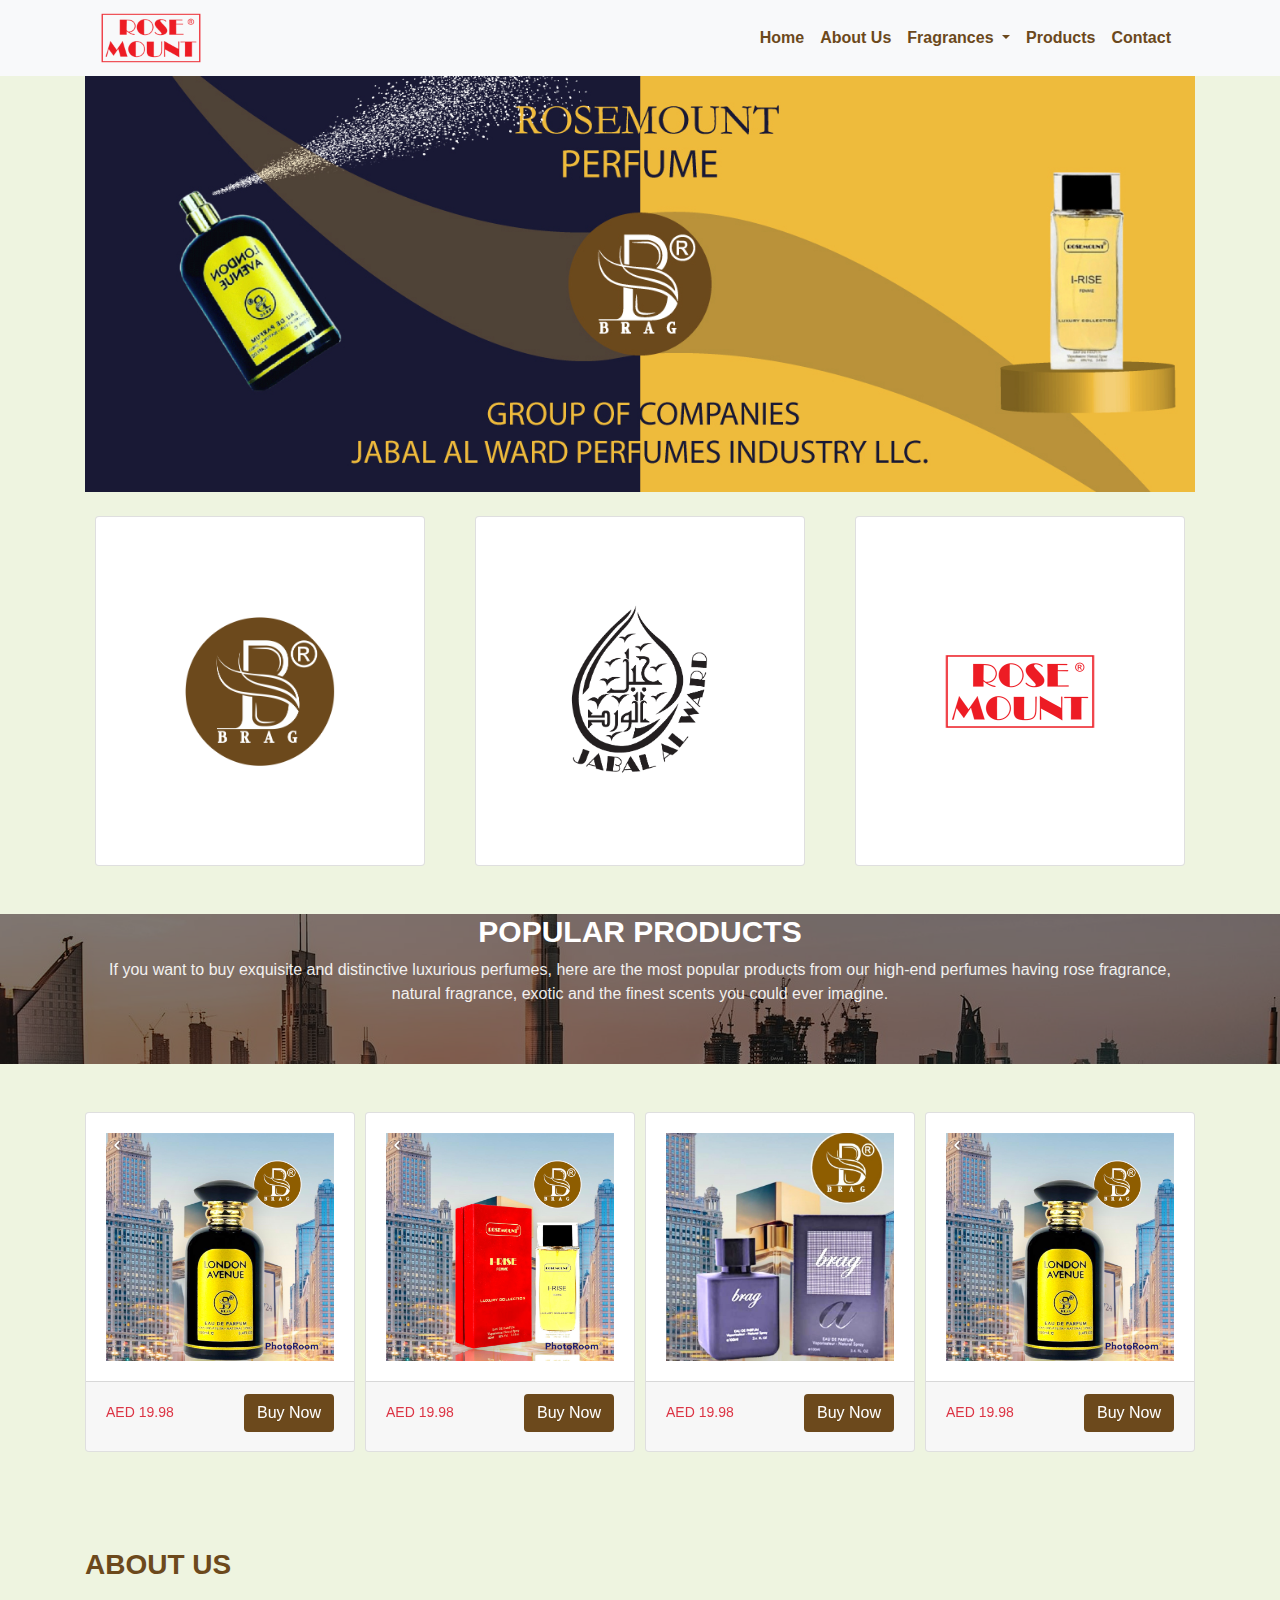
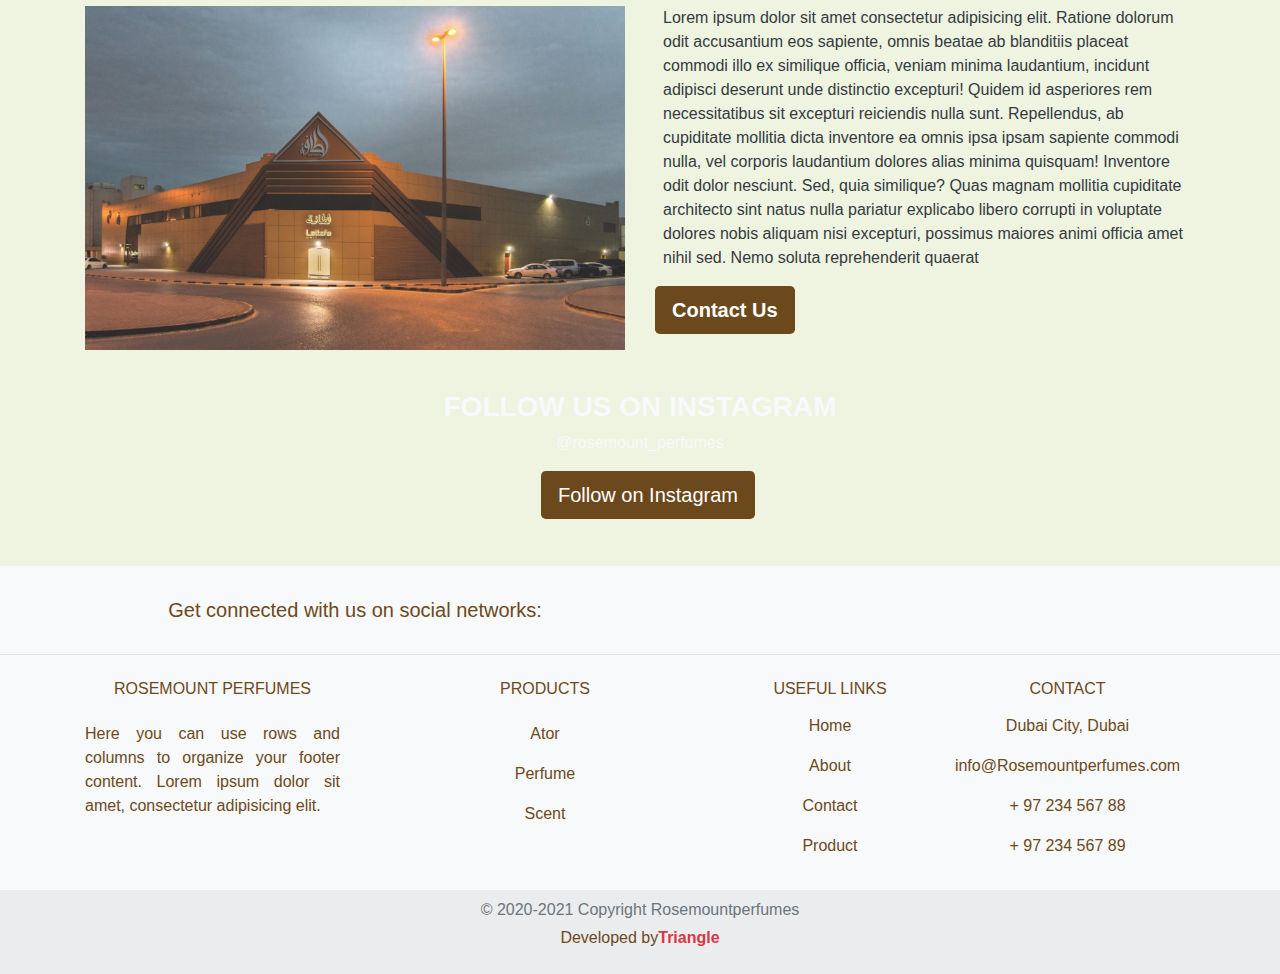
<file: index.html>
<!DOCTYPE html>
<html lang="en">
  <head>
    <title>Rosemount | Home</title>
    <!-- Required meta tags -->
    <meta charset="utf-8" />
    <meta
      name="viewport"
      content="width=device-width, initial-scale=1, shrink-to-fit=no"
    />
    <link rel="icon" type="image/x-icon" href="img/favicon.ico" />
    <!-- Bootstrap CSS -->
    <link
      rel="stylesheet"
      href="https://stackpath.bootstrapcdn.com/bootstrap/4.3.1/css/bootstrap.min.css"
      integrity="sha384-ggOyR0iXCbMQv3Xipma34MD+dH/1fQ784/j6cY/iJTQUOhcWr7x9JvoRxT2MZw1T"
      crossorigin="anonymous"
    />
    <!-- Font AWsome -->
    <link
      rel="stylesheet"
      href="https://cdnjs.cloudflare.com/ajax/libs/font-awesome/4.6.0/css/font-awesome.css"
      integrity="sha512-CB+XYxRC7cXZqO/8cP3V+ve2+6g6ynOnvJD6p4E4y3+wwkScH9qEOla+BTHzcwB4xKgvWn816Iv0io5l3rAOBA=="
      crossorigin="anonymous"
      referrerpolicy="no-referrer"
    />
    <link
      rel="stylesheet"
      href="https://cdnjs.cloudflare.com/ajax/libs/animate.css/4.1.1/animate.min.css"
    />
    <!-- Animate.css -->
    <!-- owl.carousel -->
    <link rel="stylesheet" href="css/owl.carousel.min.css" />
    <link rel="stylesheet" href="css/owl.theme.default.min.css" />
    <!-- owl.carousel -->
    <link rel="stylesheet" href="css/style.css" />
  </head>

  <body>
    <div class="container-fluid bg-light" id="myHeader">
      <div class="container">
        <nav class="navbar navbar-expand-lg navbar-light bg-light">
          <a class="navbar-brand" href="#">
            <img class="__img-logo" src="img/l5.png" alt="Logo" />
          </a>
          <button
            class="navbar-toggler collapsed"
            type="button"
            data-toggle="collapse"
            data-target="#navbarScroll"
            aria-controls="navbarScroll"
            aria-expanded="false"
            aria-label="Toggle navigation"
          >
            <span class="navbar-toggler-icon">
              <i class="fa fa-bars" style="color: #056423; font-size: 28px"></i>
            </span>
            <span class="close text-dark px-1 text-dark">
              <i
                class="fa fa-close"
                style="color: #8b0513; font-size: 30px"
              ></i>
            </span>
          </button>
          <div class="collapse navbar-collapse bg-light" id="navbarScroll">
            <ul class="navbar-nav ml-auto my-2 my-lg-0 navbar-nav-scroll">
              <li class="nav-item active">
                <a class="nav-link" href="#">Home </a>
              </li>
              <li class="nav-item">
                <a class="nav-link" href="">About Us</a>
              </li>
              <li class="nav-item dropdown">
                <a
                  class="nav-link dropdown-toggle"
                  href="#"
                  role="button"
                  data-toggle="dropdown"
                  aria-expanded="false"
                >
                  Fragrances
                </a>
                <ul class="dropdown-menu">
                  <li>
                    <a class="dropdown-item" href="#">Oriental</a>
                  </li>
                  <li>
                    <a class="dropdown-item" href="#">French</a>
                  </li>
                </ul>
              </li>

              <li class="nav-item">
                <a href="product.html" class="nav-link">Products</a>
              </li>
              <li class="nav-item">
                <a href="contact_us.html" class="nav-link">Contact</a>
              </li>
            </ul>
          </div>
        </nav>
      </div>
    </div>
    <div class="container">
      <img class="d-block w-100" src="img/banner.jpg" alt="First slide" />
    </div>

    <!-- PARTNERS START-->

    <div class="container __mobile-container mt-4">
      <div class="__partner-container">
        <div class="owl-one owl-carousel owl-theme">
          <div class="card __card-partner d-flex justify-content-center">
            <div class="__card-partner-img">
              <img src="img/l7.png" alt="" />
            </div>
          </div>

          <div class="card __card-partner d-flex justify-content-center">
            <div class="__card-partner-img">
              <img src="img/l4.png" alt="" />
            </div>
          </div>

          <div class="card __card-partner d-flex justify-content-center">
            <div class="__card-partner-img">
              <img src="img/l5.png" alt="" />
            </div>
          </div>
        </div>
      </div>
    </div>

    <div class="container __desktop-container">
      <div class="row my-4">
        <div class="col-md-4">
          <div
            class="card __desktop-card d-flex justify-content-center align-item-center"
          >
            <div class="__desktop-card-img">
              <img src="img/l7.png" alt="" />
            </div>
          </div>
        </div>
        <div class="col-md-4">
          <div
            class="card __desktop-card d-flex justify-content-center align-item-center"
          >
            <div class="__desktop-card-img">
              <img src="img/l4.png" alt="" />
            </div>
          </div>
        </div>
        <div class="col-md-4">
          <div
            class="card __desktop-card d-flex justify-content-center align-item-center"
          >
            <div class="__desktop-card-img">
              <img src="img/l5.png" alt="" />
            </div>
          </div>
        </div>
      </div>
    </div>
    <!-- PARTNERS END-->

    <div class="container-fluid __product my-5">
      <div class="container __heading-wrapper">
        <div class="__heading-wrapper-1 text-center">
          <h3>POPULAR PRODUCTS</h3>
        </div>
        <div class="__heading-wrapper-2 text-center">
          <p>
            If you want to buy exquisite and distinctive luxurious perfumes,
            here are the most popular products from our high-end perfumes having
            rose fragrance, natural fragrance, exotic and the finest scents you
            could ever imagine.
          </p>
        </div>
      </div>
    </div>

    <!--  carousel for product images -->
    <div class="container mb-4">
      <div class="owl-carousel">
        <div class="card __custom_card mb-4">
          <div class="card-body">
            <a href="product_details.html">
              <img class="img-fluid" src="img/22.jpeg" alt="Card image cap" />
            </a>
          </div>
          <div class="card-footer">
            <p class="float-left mt-2 text-danger __product-price">AED 19.98</p>
            <a href="" class="btn btn-md-sm __btn-accent float-right">
              Buy Now</a
            >
          </div>
        </div>
        <div class="card __custom_card mb-4">
          <div class="card-body">
            <a href="product_details.html">
              <img class="img-fluid" src="img/33.jpeg" alt="Card image cap" />
            </a>
          </div>
          <div class="card-footer">
            <p class="float-left mt-2 text-danger __product-price">AED 19.98</p>
            <a href="" class="btn btn-md-sm __btn-accent float-right">
              Buy Now</a
            >
          </div>
        </div>
        <div class="card __custom_card mb-4">
          <div class="card-body">
            <a href="product_details.html">
              <img class="img-fluid" src="img/11.jpeg" alt="Card image cap" />
            </a>
          </div>
          <div class="card-footer">
            <p class="float-left mt-2 text-danger __product-price">AED 19.98</p>
            <a href="" class="btn btn-md-sm __btn-accent float-right">
              Buy Now</a
            >
          </div>
        </div>
        <div class="card __custom_card mb-4">
          <div class="card-body">
            <a href="product_details.html">
              <img class="img-fluid" src="img/22.jpeg" alt="Card image cap" />
            </a>
          </div>
          <div class="card-footer">
            <p class="float-left mt-2 text-danger __product-price">AED 19.98</p>
            <a href="" class="btn btn-md-sm __btn-accent float-right">
              Buy Now</a
            >
          </div>
        </div>
        <div class="card __custom_card mb-4">
          <div class="card-body">
            <a href="product_details.html">
              <img class="img-fluid" src="img/33.jpeg" alt="Card image cap" />
            </a>
          </div>
          <div class="card-footer">
            <p class="float-left mt-2 text-danger __product-price">AED 19.98</p>
            <a href="" class="btn btn-md-sm __btn-accent float-right">
              Buy Now</a
            >
          </div>
        </div>
      </div>
    </div>
    <!--  carousel -->
    <!-- Who we are -->
    <div id="about" class="container-fluid">
      <div class="container">
        <div class="row">
          <div class="col-md-12">
            <h3 class="my-4 font-weight-bold">ABOUT US</h3>
          </div>
        </div>
        <div class="row">
          <div class="col-md-6 mb-3">
            <img class="img-fluid" src="img/abuut-bnr.png" alt="" />
          </div>
          <div class="col-md-6">
            <p class="mx-2 text-dark">
              Lorem ipsum dolor sit amet consectetur adipisicing elit. Ratione
              dolorum odit accusantium eos sapiente, omnis beatae ab blanditiis
              placeat commodi illo ex similique officia, veniam minima
              laudantium, incidunt adipisci deserunt unde distinctio excepturi!
              Quidem id asperiores rem necessitatibus sit excepturi reiciendis
              nulla sunt. Repellendus, ab cupiditate mollitia dicta inventore ea
              omnis ipsa ipsam sapiente commodi nulla, vel corporis laudantium
              dolores alias minima quisquam! Inventore odit dolor nesciunt. Sed,
              quia similique? Quas magnam mollitia cupiditate architecto sint
              natus nulla pariatur explicabo libero corrupti in voluptate
              dolores nobis aliquam nisi excepturi, possimus maiores animi
              officia amet nihil sed. Nemo soluta reprehenderit quaerat
            </p>
            <a class="btn __btn-accent btn-lg font-weight-bold mb-3" href="#"
              >Contact Us</a
            >
          </div>
        </div>
      </div>
    </div>

    <div
      class="container-fluid Instagram d-flex justify-content-center align-item-center"
    >
      <div class="container text-center">
        <h3 class="text-light font-weight-bold text-uppercase mt-4">
          Follow us on Instagram
        </h3>
        <div class="__insta-profile">
          <a href="" class="text-light">@rosemount_perfumes</a>
        </div>
        <div class="mt-3">
          <a href="" class="btn btn-lg __btn-accent ml-3"
            ><i class="fa fa-instagram"></i> Follow on Instagram</a
          >
        </div>
      </div>
    </div>

    <!-- Footer -->
    <footer class="text-center text-lg-start bg-light text-muted">
      <!-- Section: Social media -->
      <section
        class="d-flex justify-content-center justify-content-lg-between p-4 border-bottom"
      >
        <div class="container">
          <div class="row">
            <!-- Left -->
            <div class="col-md-6">
              <div class="mx-auto mt-2 h5 __color-logo">
                <span>Get connected with us on social networks:</span>
              </div>
            </div>
            <!-- Left -->
            <div class="col-md-6">
              <!-- Right -->
              <div class="mx-auto mt-2">
                <a href="" class="mx-2 text-center btn __socail-icon __fb">
                  <i class="fa fa-facebook-f fa-2x"></i>
                </a>
                <a href="" class="mx-2 text-center btn __socail-icon __twitte">
                  <i class="fa fa-twitter fa-2x r"></i>
                </a>

                <a
                  href=""
                  class="mx-2 text-center btn __socail-icon __whatsapp"
                >
                  <i class="fa fa-whatsapp fa-2x"></i>
                </a>
                <a
                  href=""
                  class="mx-2 text-center btn __socail-icon __linkedin"
                >
                  <i class="fa fa-linkedin fa-2x"></i>
                </a>
              </div>
              <!-- Right -->
            </div>
          </div>
        </div>
      </section>
      <!-- Section: Social media -->

      <!-- Section: Links  -->
      <section class="">
        <div class="container mt-4">
          <!-- Grid row -->
          <div class="row mt-3">
            <!-- Grid column -->
            <div class="col-md-3 col-lg-4 col-xl-3 mb-3">
              <!-- Content -->
              <h6 class="text-uppercase fw-bold mb-4">Rosemount Perfumes</h6>
              <p class="text-justify">
                Here you can use rows and columns to organize your footer
                content. Lorem ipsum dolor sit amet, consectetur adipisicing
                elit.
              </p>
            </div>
            <!-- Grid column -->

            <!-- Grid column -->
            <div class="col-md-2 col-lg-2 col-xl-2 mx-auto mb-3">
              <!-- Links -->
              <h6 class="text-uppercase fw-bold mb-4">Products</h6>
              <p>
                <a href="#!" class="text-reset">Ator</a>
              </p>
              <p>
                <a href="#!" class="text-reset">Perfume</a>
              </p>
              <p>
                <a href="#!" class="text-reset">Scent</a>
              </p>
            </div>
            <!-- Grid column -->

            <!-- Grid column -->
            <div class="col-md-3 col-lg-2 col-xl-2 mb-3">
              <!-- Links -->
              <h6 class="text-uppercase fw-bold mb-3">Useful links</h6>
              <p>
                <a href="#!" class="text-reset">Home</a>
              </p>
              <p>
                <a href="#!" class="text-reset">About</a>
              </p>
              <p>
                <a href="#!" class="text-reset">Contact</a>
              </p>
              <p>
                <a href="#!" class="text-reset">Product</a>
              </p>
            </div>
            <!-- Grid column -->

            <!-- Grid column -->
            <div class="col-md-4 col-lg-3 col-xl-3 mb-3">
              <!-- Links -->
              <h6 class="text-uppercase fw-bold mb-3">Contact</h6>
              <p><i class="fa fa-home"></i> Dubai City, Dubai</p>
              <p>
                <i class="fa fa-envelope"></i>
                info@Rosemountperfumes.com
              </p>
              <p><i class="fa fa-phone"></i> + 97 234 567 88</p>
              <p><i class="fa fa-whatsapp"></i> + 97 234 567 89</p>
            </div>
            <!-- Grid column -->
          </div>
          <!-- Grid row -->
        </div>
      </section>
      <!-- Section: Links  -->

      <!-- Copyright -->
      <div
        class="text-center p-2"
        style="background-color: rgba(0, 0, 0, 0.05)"
      >
        © 2020-2021 Copyright Rosemountperfumes
        <p class="mt-1">
          Developed by<span class="font-weight-bold text-danger">Triangle</span>
        </p>
      </div>
      <!-- Copyright -->
    </footer>
    <!-- Footer End-->

    <!-- Optional JavaScript -->
    <!-- jQuery first, then Popper.js, then Bootstrap JS -->
    <script
      src="https://code.jquery.com/jquery-3.3.1.slim.min.js"
      integrity="sha384-q8i/X+965DzO0rT7abK41JStQIAqVgRVzpbzo5smXKp4YfRvH+8abtTE1Pi6jizo"
      crossorigin="anonymous"
    ></script>
    <script
      src="https://cdnjs.cloudflare.com/ajax/libs/popper.js/1.14.7/umd/popper.min.js"
      integrity="sha384-UO2eT0CpHqdSJQ6hJty5KVphtPhzWj9WO1clHTMGa3JDZwrnQq4sF86dIHNDz0W1"
      crossorigin="anonymous"
    ></script>
    <script
      src="https://stackpath.bootstrapcdn.com/bootstrap/4.3.1/js/bootstrap.min.js"
      integrity="sha384-JjSmVgyd0p3pXB1rRibZUAYoIIy6OrQ6VrjIEaFf/nJGzIxFDsf4x0xIM+B07jRM"
      crossorigin="anonymous"
    ></script>

    <!-- owl.carousel -->
    <script src="js/owl.carousel.min.js"></script>

    <script>
      $(document).ready(function () {
        $(".owl-one").owlCarousel();
      });

      var owl = $(".owl-one");
      owl.owlCarousel({
        loop: true,
        margin: 10,
        responsiveClass: true,
        responsive: {
          0: {
            items: 1,
          },
          600: {
            items: 1,
          },
          1000: {
            items: 5,
          },
        },
      });
    </script>

    <script>
      $(document).ready(function () {
        $(".owl-carousel").owlCarousel();
      });

      var owl = $(".owl-carousel");
      owl.owlCarousel({
        loop: true,
        margin: 10,
        autoplay: true,
        autoplayTimeout: 1500,
        autoplayHoverPause: true,
        responsiveClass: true,
        responsive: {
          0: {
            items: 2,
          },
          600: {
            items: 3,
          },
          1000: {
            items: 4,
          },
        },
      });
      $(".play").on("click", function () {
        owl.trigger("play.owl.autoplay", [1000]);
      });
      $(".stop").on("click", function () {
        owl.trigger("stop.owl.autoplay");
      });
    </script>
    <script>
      // When the user scrolls the page, execute myFunction
      window.onscroll = function () {
        myFunction();
      };

      // Get the header
      var header = document.getElementById("myHeader");

      // Get the offset position of the navbar
      var sticky = header.offsetTop;

      // Add the sticky class to the header when you reach its scroll position. Remove "sticky" when you leave the scroll position
      function myFunction() {
        if (window.pageYOffset > sticky) {
          header.classList.add("sticky");
        } else {
          header.classList.remove("sticky");
        }
      }
    </script>
    <!-- owl.carousel -->
  </body>
</html>
</file>
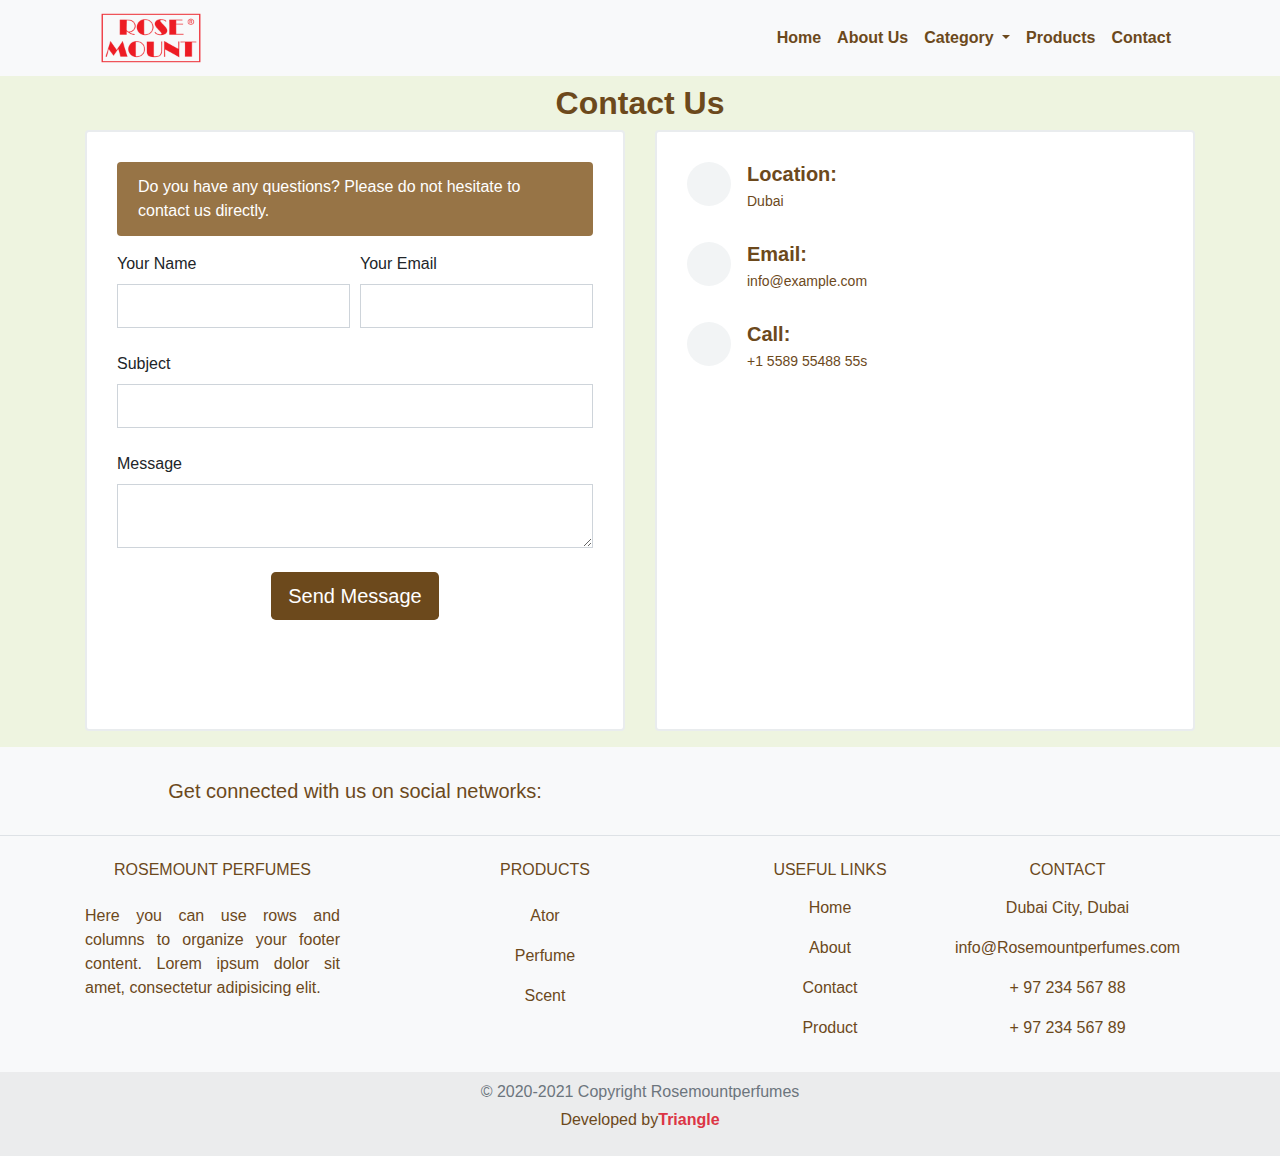
<file: contact_us.html>
<!DOCTYPE html>
<html lang="en">
  <head>
    <title>Title</title>
    <!-- Required meta tags -->
    <meta charset="utf-8" />
    <meta
      name="viewport"
      content="width=device-width, initial-scale=1, shrink-to-fit=no"
    />

    <!-- Bootstrap CSS -->
    <link
      rel="stylesheet"
      href="https://stackpath.bootstrapcdn.com/bootstrap/4.3.1/css/bootstrap.min.css"
      integrity="sha384-ggOyR0iXCbMQv3Xipma34MD+dH/1fQ784/j6cY/iJTQUOhcWr7x9JvoRxT2MZw1T"
      crossorigin="anonymous"
    />
    <!-- Font AWsome -->
    <link
      rel="stylesheet"
      href="https://cdnjs.cloudflare.com/ajax/libs/font-awesome/4.6.0/css/font-awesome.css"
      integrity="sha512-CB+XYxRC7cXZqO/8cP3V+ve2+6g6ynOnvJD6p4E4y3+wwkScH9qEOla+BTHzcwB4xKgvWn816Iv0io5l3rAOBA=="
      crossorigin="anonymous"
      referrerpolicy="no-referrer"
    />
    <!-- Animate.css -->
    <link
      rel="stylesheet"
      href="https://cdnjs.cloudflare.com/ajax/libs/animate.css/4.1.1/animate.min.css"
    />
    <!-- Animate.css -->
    <!-- owl.carousel -->
    <link rel="stylesheet" href="css/owl.carousel.min.css" />
    <link rel="stylesheet" href="css/owl.theme.default.min.css" />
    <!-- owl.carousel -->
    <link rel="stylesheet" href="css/style.css" />
  </head>
  <body>
    <div class="container-fluid bg-light" id="myHeader">
      <div class="container">
        <nav class="navbar navbar-expand-lg navbar-light bg-light">
          <a class="navbar-brand" href="#">
            <img class="__img-logo" src="img/l5.png" alt="Logo" />
          </a>
          <button
            class="navbar-toggler collapsed"
            type="button"
            data-toggle="collapse"
            data-target="#navbarScroll"
            aria-controls="navbarScroll"
            aria-expanded="false"
            aria-label="Toggle navigation"
          >
            <span class="navbar-toggler-icon">
              <i class="fa fa-bars" style="color: #056423; font-size: 28px"></i>
            </span>
            <span class="close text-dark px-1 text-dark">
              <i
                class="fa fa-close"
                style="color: #8b0513; font-size: 30px"
              ></i>
            </span>
          </button>
          <div class="collapse navbar-collapse bg-light" id="navbarScroll">
            <ul class="navbar-nav ml-auto my-2 my-lg-0 navbar-nav-scroll">
              <li class="nav-item active">
                <a class="nav-link" href="index.html">Home </a>
              </li>
              <li class="nav-item">
                <a class="nav-link" href="#about">About Us</a>
              </li>
              <li class="nav-item dropdown">
                <a
                  class="nav-link dropdown-toggle"
                  href="#"
                  role="button"
                  data-toggle="dropdown"
                  aria-expanded="false"
                >
                  Category
                </a>
                <ul class="dropdown-menu">
                  <li>
                    <a class="dropdown-item" href="#">Action</a>
                  </li>
                  <li>
                    <a class="dropdown-item" href="#">Another action</a>
                  </li>

                  <li>
                    <a class="dropdown-item" href="#">Something</a>
                  </li>
                </ul>
              </li>

              <li class="nav-item">
                <a href="product.html" class="nav-link">Products</a>
              </li>
              <li class="nav-item">
                <a href="contact_us.html" class="nav-link">Contact</a>
              </li>
            </ul>
          </div>
        </nav>
      </div>
    </div>

    <!--Section: Contact -->
    <section class="contact">
      <div class="container">
        <div class="text-center my-2">
          <h2 class="font-weight-bold">Contact Us</h2>
        </div>
        <div class="row mb-3">
          <div class="col-md-6 mt-5 mt-lg-0 d-flex">
            <form action="" method="post" role="form" class="php-email-form">
              <div class="alert __alert-accent" role="alert">
                Do you have any questions? Please do not hesitate to contact us
                directly.
              </div>
              <div class="form-row">
                <div class="form-group col-md-6">
                  <label for="name">Your Name</label>
                  <input
                    type="text"
                    name="name"
                    class="form-control"
                    id="name"
                    data-rule="minlen:4"
                    data-msg="Please enter at least 4 chars"
                  />
                  <div class="validate"></div>
                </div>
                <div class="form-group col-md-6">
                  <label for="name">Your Email</label>
                  <input
                    type="email"
                    class="form-control"
                    name="email"
                    id="email"
                    data-rule="email"
                    data-msg="Please enter a valid email"
                  />
                  <div class="validate"></div>
                </div>
              </div>
              <div class="form-group">
                <label for="name">Subject</label>
                <input
                  type="text"
                  class="form-control"
                  name="subject"
                  id="subject"
                  data-rule="minlen:4"
                  data-msg="Please enter at least 8 chars of subject"
                />
                <div class="validate"></div>
              </div>
              <div class="form-group">
                <label for="name">Message</label>
                <textarea
                  class="form-control"
                  name="message"
                  data-rule="required"
                  data-msg="Please write something for us"
                ></textarea>
                <div class="validate"></div>
              </div>

              <div class="text-center">
                <button class="btn __btn-accent btn-lg" type="submit">
                  Send Message
                </button>
              </div>
            </form>
          </div>
          <div
            class="col-md-6 d-flex align-items-stretch"
            data-aos="fade-right"
          >
            <div class="info">
              <div class="address">
                <i class="fa fa-map-marker"></i>
                <h4>Location:</h4>
                <p>Dubai</p>
              </div>

              <div class="email">
                <i class="fa fa-envelope"></i>
                <h4>Email:</h4>
                <p>info@example.com</p>
              </div>

              <div class="phone">
                <i class="fa fa fa-phone"></i>
                <h4>Call:</h4>
                <p>+1 5589 55488 55s</p>
              </div>

              <iframe
                src="https://maps.google.com/maps?width=100%25&amp;height=600&amp;hl=en&amp;q=Al%20Jerf%202%20-%20Ajman%20-%20United%20Arab%20Emirates+(My%20Business%20Name)&amp;t=&amp;z=14&amp;ie=UTF8&amp;iwloc=B&amp;output=embed"
                frameborder="0"
                style="border: 0; width: 100%; height: 290px"
                allowfullscreen
              ></iframe>
            </div>
          </div>
        </div>
      </div>
    </section>
    <!--Section: Contact -->
    <footer class="text-center text-lg-start bg-light text-muted">
      <!-- Section: Social media -->
      <section
        class="d-flex justify-content-center justify-content-lg-between p-4 border-bottom"
      >
        <div class="container">
          <div class="row">
            <!-- Left -->
            <div class="col-md-6">
              <div class="mx-auto mt-2 h5 __color-logo">
                <span>Get connected with us on social networks:</span>
              </div>
            </div>
            <!-- Left -->
            <div class="col-md-6">
              <!-- Right -->
              <div class="mx-auto mt-2">
                <a href="" class="mx-2 text-center btn __socail-icon __fb">
                  <i class="fa fa-facebook-f fa-2x"></i>
                </a>
                <a href="" class="mx-2 text-center btn __socail-icon __twitte">
                  <i class="fa fa-twitter fa-2x r"></i>
                </a>

                <a href="" class="mx-2 text-center btn __socail-icon __insta">
                  <i class="fa fa-instagram fa-2x"></i>
                </a>
                <a
                  href=""
                  class="mx-2 text-center btn __socail-icon __linkedin"
                >
                  <i class="fa fa-linkedin fa-2x"></i>
                </a>
              </div>
              <!-- Right -->
            </div>
          </div>
        </div>
      </section>
      <!-- Section: Social media -->

      <!-- Section: Links  -->
      <section class="">
        <div class="container mt-4">
          <!-- Grid row -->
          <div class="row mt-3">
            <!-- Grid column -->
            <div class="col-md-3 col-lg-4 col-xl-3 mb-3">
              <!-- Content -->
              <h6 class="text-uppercase fw-bold mb-4">Rosemount Perfumes</h6>
              <p class="text-justify">
                Here you can use rows and columns to organize your footer
                content. Lorem ipsum dolor sit amet, consectetur adipisicing
                elit.
              </p>
            </div>
            <!-- Grid column -->

            <!-- Grid column -->
            <div class="col-md-2 col-lg-2 col-xl-2 mx-auto mb-3">
              <!-- Links -->
              <h6 class="text-uppercase fw-bold mb-4">Products</h6>
              <p>
                <a href="#!" class="text-reset">Ator</a>
              </p>
              <p>
                <a href="#!" class="text-reset">Perfume</a>
              </p>
              <p>
                <a href="#!" class="text-reset">Scent</a>
              </p>
            </div>
            <!-- Grid column -->

            <!-- Grid column -->
            <div class="col-md-3 col-lg-2 col-xl-2 mb-3">
              <!-- Links -->
              <h6 class="text-uppercase fw-bold mb-3">Useful links</h6>
              <p>
                <a href="#!" class="text-reset">Home</a>
              </p>
              <p>
                <a href="#!" class="text-reset">About</a>
              </p>
              <p>
                <a href="#!" class="text-reset">Contact</a>
              </p>
              <p>
                <a href="#!" class="text-reset">Product</a>
              </p>
            </div>
            <!-- Grid column -->

            <!-- Grid column -->
            <div class="col-md-4 col-lg-3 col-xl-3 mb-3">
              <!-- Links -->
              <h6 class="text-uppercase fw-bold mb-3">Contact</h6>
              <p><i class="fa fa-home"></i> Dubai City, Dubai</p>
              <p>
                <i class="fa fa-envelope"></i>
                info@Rosemountperfumes.com
              </p>
              <p><i class="fa fa-phone"></i> + 97 234 567 88</p>
              <p><i class="fa fa-whatsapp"></i> + 97 234 567 89</p>
            </div>
            <!-- Grid column -->
          </div>
          <!-- Grid row -->
        </div>
      </section>
      <!-- Section: Links  -->

      <!-- Copyright -->
      <div
        class="text-center p-2"
        style="background-color: rgba(0, 0, 0, 0.05)"
      >
        © 2020-2021 Copyright Rosemountperfumes
        <p class="mt-1">
          Developed by<span class="font-weight-bold text-danger">Triangle</span>
        </p>
      </div>
      <!-- Copyright -->
    </footer>
    <!-- Optional JavaScript -->
    <!-- jQuery first, then Popper.js, then Bootstrap JS -->
    <script
      src="https://code.jquery.com/jquery-3.3.1.slim.min.js"
      integrity="sha384-q8i/X+965DzO0rT7abK41JStQIAqVgRVzpbzo5smXKp4YfRvH+8abtTE1Pi6jizo"
      crossorigin="anonymous"
    ></script>
    <script
      src="https://cdnjs.cloudflare.com/ajax/libs/popper.js/1.14.7/umd/popper.min.js"
      integrity="sha384-UO2eT0CpHqdSJQ6hJty5KVphtPhzWj9WO1clHTMGa3JDZwrnQq4sF86dIHNDz0W1"
      crossorigin="anonymous"
    ></script>
    <script
      src="https://stackpath.bootstrapcdn.com/bootstrap/4.3.1/js/bootstrap.min.js"
      integrity="sha384-JjSmVgyd0p3pXB1rRibZUAYoIIy6OrQ6VrjIEaFf/nJGzIxFDsf4x0xIM+B07jRM"
      crossorigin="anonymous"
    ></script>

    <!-- owl.carousel -->
    <script src="js/owl.carousel.min.js"></script>
    <script>
      $(".carousel").carousel({
        interval: 3000,
      });
    </script>
    <script>
      $(document).ready(function () {
        $(".owl-carousel").owlCarousel();
      });

      var owl = $(".owl-carousel");
      owl.owlCarousel({
        center: true,
        items: 5,
        loop: true,
        margin: 10,
        autoplay: true,
        autoplayTimeout: 1500,
        autoplayHoverPause: true,
      });
      $(".play").on("click", function () {
        owl.trigger("play.owl.autoplay", [1000]);
      });
      $(".stop").on("click", function () {
        owl.trigger("stop.owl.autoplay");
      });
    </script>
    <!-- owl.carousel -->
  </body>
</html>
</file>
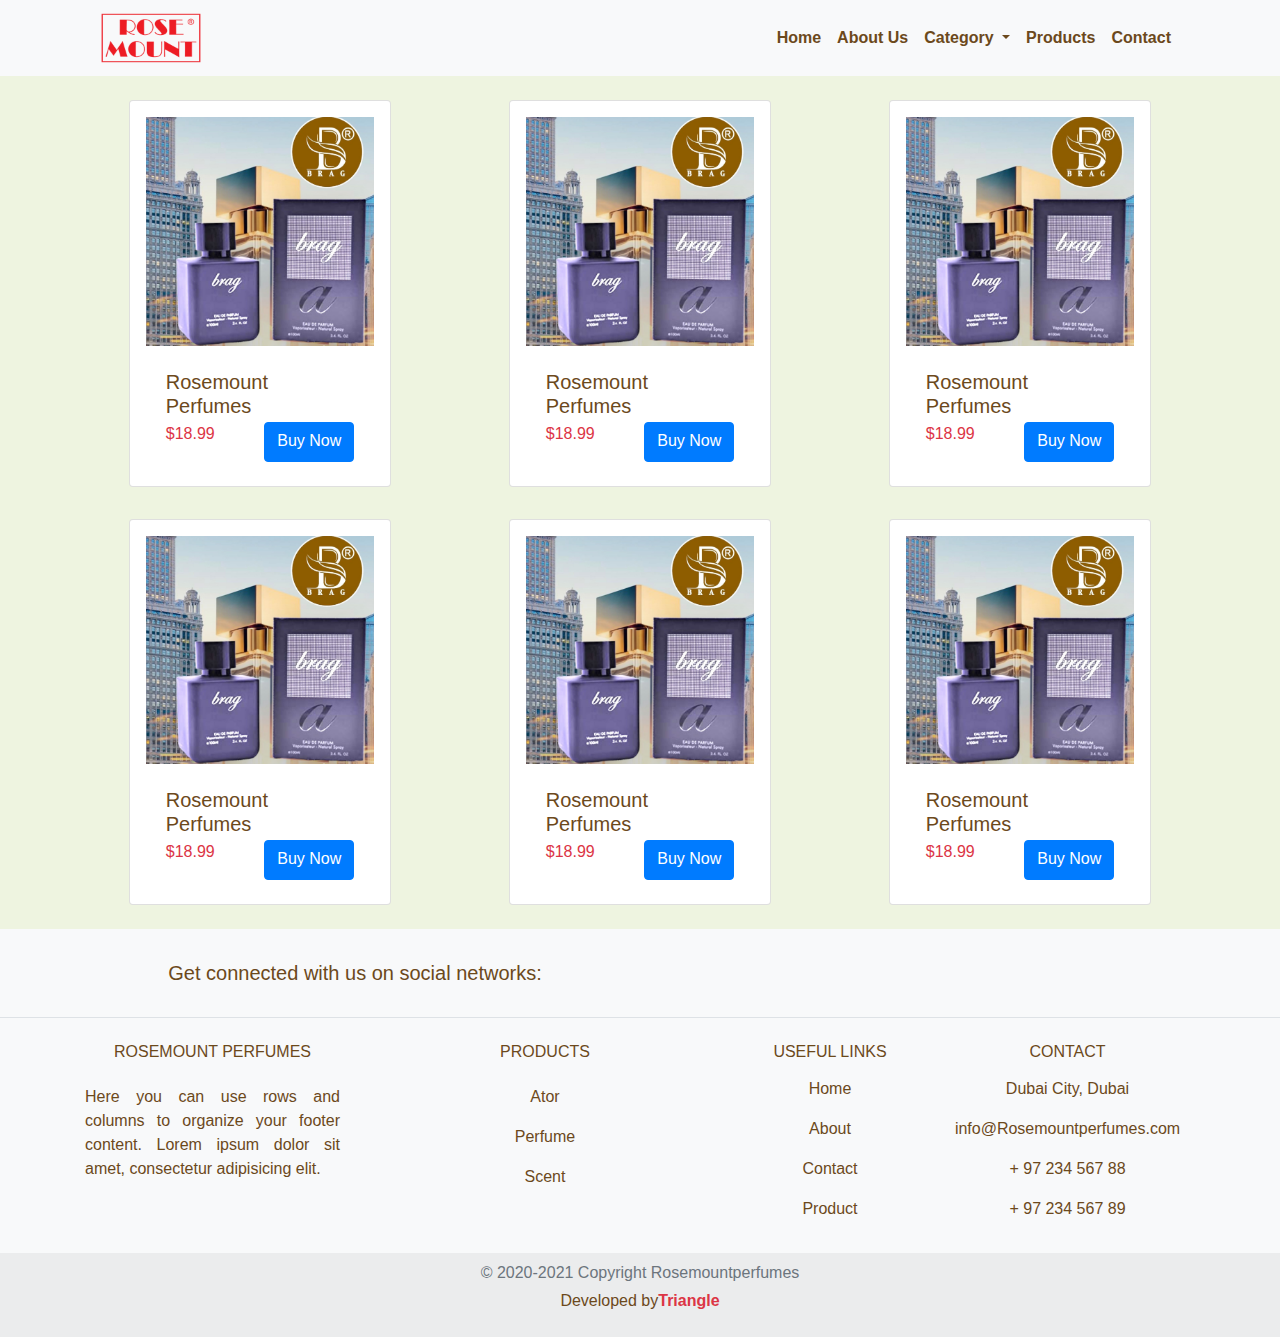
<file: product.html>
<!DOCTYPE html>
<html lang="en">
  <head>
    <title>Title</title>
    <!-- Required meta tags -->
    <meta charset="utf-8" />
    <meta
      name="viewport"
      content="width=device-width, initial-scale=1, shrink-to-fit=no"
    />

    <!-- Bootstrap CSS -->
    <link
      rel="stylesheet"
      href="https://stackpath.bootstrapcdn.com/bootstrap/4.3.1/css/bootstrap.min.css"
      integrity="sha384-ggOyR0iXCbMQv3Xipma34MD+dH/1fQ784/j6cY/iJTQUOhcWr7x9JvoRxT2MZw1T"
      crossorigin="anonymous"
    />
    <!-- Font AWsome -->
    <link
      rel="stylesheet"
      href="https://cdnjs.cloudflare.com/ajax/libs/font-awesome/4.6.0/css/font-awesome.css"
      integrity="sha512-CB+XYxRC7cXZqO/8cP3V+ve2+6g6ynOnvJD6p4E4y3+wwkScH9qEOla+BTHzcwB4xKgvWn816Iv0io5l3rAOBA=="
      crossorigin="anonymous"
      referrerpolicy="no-referrer"
    />
    <!-- Animate.css -->
    <link
      rel="stylesheet"
      href="https://cdnjs.cloudflare.com/ajax/libs/animate.css/4.1.1/animate.min.css"
    />
    <!-- Animate.css -->
    <!-- owl.carousel -->
    <link rel="stylesheet" href="css/owl.carousel.min.css" />
    <link rel="stylesheet" href="css/owl.theme.default.min.css" />
    <!-- owl.carousel -->
    <link rel="stylesheet" href="css/style.css" />
  </head>
  <body>
    <div class="container-fluid bg-light" id="myHeader">
      <div class="container">
        <nav class="navbar navbar-expand-lg navbar-light bg-light">
          <a class="navbar-brand" href="#">
            <img class="__img-logo" src="img/l5.png" alt="Logo" />
          </a>
          <button
            class="navbar-toggler collapsed"
            type="button"
            data-toggle="collapse"
            data-target="#navbarScroll"
            aria-controls="navbarScroll"
            aria-expanded="false"
            aria-label="Toggle navigation"
          >
            <span class="navbar-toggler-icon">
              <i class="fa fa-bars" style="color: #056423; font-size: 28px"></i>
            </span>
            <span class="close text-dark px-1 text-dark">
              <i
                class="fa fa-close"
                style="color: #8b0513; font-size: 30px"
              ></i>
            </span>
          </button>
          <div class="collapse navbar-collapse bg-light" id="navbarScroll">
            <ul class="navbar-nav ml-auto my-2 my-lg-0 navbar-nav-scroll">
              <li class="nav-item active">
                <a class="nav-link" href="index.html"
                  >Home </a
                >
              </li>
              <li class="nav-item">
                <a class="nav-link" href="#about">About Us</a>
              </li>
              <li class="nav-item dropdown">
                <a
                  class="nav-link dropdown-toggle"
                  href="#"
                  role="button"
                  data-toggle="dropdown"
                  aria-expanded="false"
                >
                  Category
                </a>
                <ul class="dropdown-menu">
                  <li>
                    <a class="dropdown-item" href="#">Action</a>
                  </li>
                  <li>
                    <a class="dropdown-item" href="#">Another action</a>
                  </li>

                  <li>
                    <a class="dropdown-item" href="#">Something</a>
                  </li>
                </ul>
              </li>

              <li class="nav-item">
                <a href="product.html" class="nav-link">Products</a>
              </li>
              <li class="nav-item">
                <a href="contact_us.html" class="nav-link">Contact</a>
              </li>
            </ul>
          </div>
        </nav>
      </div>
    </div>
    <!-- card -->
    <div class="container my-2">
      <div class="row">
        <div class="col-md-4">
          <div class="w-75 mx-auto card __custom_card card-block px-3 pt-3 pb-1 my-3">
            <img class="mb-0 " src="img/11.jpeg" alt="Photo of sunset" />
            <div class="card-body">
              <h5 class="card-title my-1">Rosemount Perfumes</h5>
              <div class="d-flex justify-content-between">
                <p class="text-danger">$18.99</p>
                <a href="" class="btn btn-primary">Buy Now</a>
              </div>
            </div>
          </div>
        </div>
        <div class="col-md-4">
          <div class="w-75 mx-auto card __custom_card card-block px-3 pt-3 pb-1 my-3">
            <img src="img/11.jpeg" alt="Photo of sunset" />
            <div class="card-body">
              <h5 class="card-title my-1">Rosemount Perfumes</h5>
              <div class="d-flex justify-content-between">
                <p class="text-danger">$18.99</p>
                <a href="" class="btn btn-primary">Buy Now</a>
              </div>
            </div>
          </div>
        </div>
        <div class="col-md-4">
          <div class="w-75 mx-auto card __custom_card card-block px-3 pt-3 pb-1 my-3">
            <img src="img/11.jpeg" alt="Photo of sunset" />
            <div class="card-body">
              <h5 class="card-title my-1">Rosemount Perfumes</h5>
              <div class="d-flex justify-content-between">
                <p class="text-danger">$18.99</p>
                <a href="" class="btn btn-primary">Buy Now</a>
              </div>
            </div>
          </div>
        </div>
      </div>
      <div class="row">
        <div class="col-md-4">
          <div class="w-75 mx-auto card __custom_card card-block px-3 pt-3 pb-1 my-3">
            <img src="img/11.jpeg" alt="Photo of sunset" />
            <div class="card-body">
              <h5 class="card-title my-1">Rosemount Perfumes</h5>
              <div class="d-flex justify-content-between">
                <p class="text-danger">$18.99</p>
                <a href="" class="btn btn-primary">Buy Now</a>
              </div>
            </div>
          </div>
        </div>
        <div class="col-md-4">
          <div class="w-75 mx-auto card __custom_card card-block px-3 pt-3 pb-1 my-3">
            <img src="img/11.jpeg" alt="Photo of sunset" />
            <div class="card-body">
              <h5 class="card-title my-1">Rosemount Perfumes</h5>
              <div class="d-flex justify-content-between">
                <p class="text-danger">$18.99</p>
                <a href="" class="btn btn-primary">Buy Now</a>
              </div>
            </div>
          </div>
        </div>
        <div class="col-md-4">
          <div class="w-75 mx-auto card __custom_card card-block px-3 pt-3 pb-1 my-3">
            <img src="img/11.jpeg" alt="Photo of sunset" />
            <div class="card-body">
              <h5 class="card-title my-1">Rosemount Perfumes</h5>
              <div class="d-flex justify-content-between">
                <p class="text-danger">$18.99</p>
                <a href="" class="btn btn-primary">Buy Now</a>
              </div>
            </div>
          </div>
        </div>
      </div>
    </div>
    <!-- card -->

    <footer class="text-center text-lg-start bg-light text-muted">
      <!-- Section: Social media -->
      <section
        class="d-flex justify-content-center justify-content-lg-between p-4 border-bottom">
        <div class="container">
          <div class="row">
             <!-- Left -->
            <div class="col-md-6">
              <div class="mx-auto mt-2 h5 __color-logo">
                <span>Get connected with us on social networks:</span>
              </div>
            </div>
               <!-- Left -->
            <div class="col-md-6">
               <!-- Right -->
        <div class="mx-auto mt-2">
          <a href="" class="mx-2 text-center btn __socail-icon __fb">
            <i class="fa fa-facebook-f fa-2x "></i>
          </a>
          <a href="" class="mx-2 text-center btn __socail-icon __twitte">
            <i class="fa fa-twitter fa-2x r"></i>
          </a>

          <a href="" class="mx-2 text-center btn __socail-icon __insta">
            <i class="fa fa-instagram fa-2x "></i>
          </a>
          <a href="" class="mx-2 text-center btn __socail-icon __linkedin">
            <i class="fa fa-linkedin fa-2x "></i>
          </a>
        </div>
        <!-- Right -->
            </div>
          </div>
        </div>
     

       
      </section>
      <!-- Section: Social media -->

      <!-- Section: Links  -->
      <section class="">
        <div class="container mt-4">
          <!-- Grid row -->
          <div class="row mt-3">
            <!-- Grid column -->
            <div class="col-md-3 col-lg-4 col-xl-3 mb-3">
              <!-- Content -->
              <h6 class="text-uppercase fw-bold mb-4 ">
                Rosemount Perfumes
              </h6>
              <p class="text-justify">
                Here you can use rows and columns to organize your footer
                content. Lorem ipsum dolor sit amet, consectetur adipisicing
                elit.
              </p>
            </div>
            <!-- Grid column -->

            <!-- Grid column -->
            <div class="col-md-2 col-lg-2 col-xl-2 mx-auto mb-3">
              <!-- Links -->
              <h6 class="text-uppercase fw-bold mb-4">Products</h6>
              <p>
                <a href="#!" class="text-reset">Ator</a>
              </p>
              <p>
                <a href="#!" class="text-reset">Perfume</a>
              </p>
              <p>
                <a href="#!" class="text-reset">Scent</a>
              </p>
          
            </div>
            <!-- Grid column -->

            <!-- Grid column -->
            <div class="col-md-3 col-lg-2 col-xl-2 mb-3">
              <!-- Links -->
              <h6 class="text-uppercase fw-bold mb-3">Useful links</h6>
              <p>
                <a href="#!" class="text-reset">Home</a>
              </p>
              <p>
                <a href="#!" class="text-reset">About</a>
              </p>
              <p>
                <a href="#!" class="text-reset">Contact</a>
              </p>
              <p>
                <a href="#!" class="text-reset">Product</a>
              </p>
            </div>
            <!-- Grid column -->

            <!-- Grid column -->
            <div class="col-md-4 col-lg-3 col-xl-3 mb-3">
              <!-- Links -->
              <h6 class="text-uppercase fw-bold mb-3">Contact</h6>
              <p><i class="fa fa-home"></i> Dubai City, Dubai</p>
              <p>
                <i class="fa fa-envelope"></i>
                info@Rosemountperfumes.com
              </p>
              <p><i class="fa fa-phone"></i> + 97 234 567 88</p>
              <p><i class="fa fa-whatsapp"></i> + 97 234 567 89</p>
            </div>
            <!-- Grid column -->
          </div>
          <!-- Grid row -->
        </div>
      </section>
      <!-- Section: Links  -->

      <!-- Copyright -->
      <div
        class="text-center p-2"
        style="background-color: rgba(0, 0, 0, 0.05)"
      >
        © 2020-2021 Copyright Rosemountperfumes
        <p class="mt-1">Developed by<span class="font-weight-bold text-danger">Triangle</span></p>
      </div>
      <!-- Copyright -->
    </footer>
    <!-- Optional JavaScript -->
    <!-- jQuery first, then Popper.js, then Bootstrap JS -->
    <script
      src="https://code.jquery.com/jquery-3.3.1.slim.min.js"
      integrity="sha384-q8i/X+965DzO0rT7abK41JStQIAqVgRVzpbzo5smXKp4YfRvH+8abtTE1Pi6jizo"
      crossorigin="anonymous"
    ></script>
    <script
      src="https://cdnjs.cloudflare.com/ajax/libs/popper.js/1.14.7/umd/popper.min.js"
      integrity="sha384-UO2eT0CpHqdSJQ6hJty5KVphtPhzWj9WO1clHTMGa3JDZwrnQq4sF86dIHNDz0W1"
      crossorigin="anonymous"
    ></script>
    <script
      src="https://stackpath.bootstrapcdn.com/bootstrap/4.3.1/js/bootstrap.min.js"
      integrity="sha384-JjSmVgyd0p3pXB1rRibZUAYoIIy6OrQ6VrjIEaFf/nJGzIxFDsf4x0xIM+B07jRM"
      crossorigin="anonymous"
    ></script>

    <!-- owl.carousel -->
    <script src="js/owl.carousel.min.js"></script>
    <script>
      $(".carousel").carousel({
        interval: 3000,
      });
    </script>
    <script>
      $(document).ready(function () {
        $(".owl-carousel").owlCarousel();
      });

      var owl = $(".owl-carousel");
      owl.owlCarousel({
        center: true,
        items: 5,
        loop: true,
        margin: 10,
        autoplay: true,
        autoplayTimeout: 1500,
        autoplayHoverPause: true,
      });
      $(".play").on("click", function () {
        owl.trigger("play.owl.autoplay", [1000]);
      });
      $(".stop").on("click", function () {
        owl.trigger("stop.owl.autoplay");
      });
    </script>
    <!-- owl.carousel -->
  </body>
</html>
</file>
<file: css/style.css>
:root {
  --accent-color: #6c491c;
  --accent-hover: #533815;
  --background: #ecf3dce0;
  --secondary: #313131;
  --rose: #ed1c24ff;
  --alert-color: #977446;
}
.__text-rose {
  color: var(--rose) !important;
}
h1,
h2,
h3,
h4,
h5,
h6,
p,
.nav-link {
  color: var(--accent-color) !important;
}
body {
  background-color: var(--background);
}

.__product {
  position: relative;
  background-image: url(/img/bg.jpg);
  height: 150px;
  background-size: cover;
  background-repeat: no-repeat;
}
.__heading-wrapper {
  position: relative;
  margin: auto;
}

.__heading-wrapper-1 h3 {
  color: #fff !important;
  font-size: 30px;
  font-weight: bold;
}

.__heading-wrapper-2 p {
  color: #fff !important;
  opacity: 0.9;
}

.__product::before {
  content: "";
  position: absolute;
  top: 0;
  left: 0;
  width: 100%;
  height: 100%;
  background-color: rgba(0, 0, 0, 0.5);
}

.nav-link {
  font-weight: bold;
}
.sticky {
  position: fixed;
  top: 0;
  z-index: 999;
}
.__img-logo {
  max-width: 100px;
}

nav ul li ul li a:hover {
  background-color: var(--background);
  color: var(--accent-color);
}
/* cards */
.__text-accent {
  color: var(--accent-color);
}
.__bg-accent {
  background-color: var(--accent-color);
}

.__color-logo {
  color: var(--accent-color);
}
.__btn-accent {
  background-color: var(--accent-color);
  color: #fff;
}
.__btn-accent:hover {
  background-color: var(--accent-hover);
  color: #fff;
}

.__desktop-container .__desktop-card {
  margin: 0px 10px;
  height: 350px;
  transition: all 300ms ease;
}
.__desktop-card:hover {
  scale: 1.02;
  box-shadow: 10px 10px 15px rgba(0, 0, 0, 0.3);
}
.__desktop-container .__desktop-card:hover > .__desktop-card-img {
  scale: 1.1;
}
.__desktop-container .__desktop-card .__desktop-card-img {
  transition: all 300ms ease;
  margin: 0 auto;
}
.__desktop-container .__desktop-card .__desktop-card-img img {
  width: 150px;
}
.__mobile-container {
  display: none;
}

.__product-price {
  font-size: 14px;
}

.Instagram {
  background-image: url("../img/parallax.jpg");
  min-height: 200px;
  background-attachment: fixed;
  background-position: center;
  background-repeat: no-repeat;
  background-size: cover;
}

.__insta-profile a {
  text-decoration: none !important;
  transition: all 700ms ease;
}
.__insta-profile a:hover {
  color: var(--rose) !important;
}
@media (max-width: 992px) {
  .__desktop-container {
    display: none;
  }
  .__mobile-container {
    display: block;
  }
  .__card-partner {
    margin: 0 auto;
    height: 300px;
    width: 70%;
  }
  .__card-partner:hover > .__card-partner-img {
    scale: 1.05;
  }
  .__card-partner .__card-partner-img {
    margin: 0 auto;
    width: 200px;
    transition: all 300ms ease;
  }
  .__product {
    height: 150px;
  }
  .__heading-wrapper-1 h3 {
    font-size: 20px;
  }
  .__heading-wrapper-2 {
    text-align: justify !important;
  }
}

.__custom_card {
  transition: 0.5s;
  cursor: pointer;
}
.card-title {
  color: var(--accent-color);
  transition: 1s;
  cursor: pointer;
}
.__custom_card:hover {
  transform: scale(1.05);
  box-shadow: 10px 10px 15px rgba(0, 0, 0, 0.3);
}

.__custom_card::before,
.__custom_card::after {
  position: absolute;
  top: 0;
  right: 0;
  bottom: 0;
  left: 0;
  transform: scale3d(0, 0, 1);
  transition: transform 0.3s ease-out 0s;
  background: rgba(255, 255, 255, 0.1);
  content: "";
  pointer-events: none;
}
.__custom_card::before {
  transform-origin: left top;
}
.__custom_card::after {
  transform-origin: right bottom;
}
.__custom_card:hover::before,
.__custom_card:hover::after,
.__custom_card:focus::before,
.__custom_card:focus::after {
  transform: scale3d(1, 1, 1);
}
.__socail-icon {
  color: var(--accent-color);
  border-radius: 50%;
  background: none;
}

.__fb:hover {
  color: #0a81ed;
}
.__twitte:hover {
  color: #1d9bf0;
}
.__whatsapp:hover {
  color: #25d366;
}
.__linkedin:hover {
  color: #0072b1;
}
/*--------------------------------------------------------------
# Contact
--------------------------------------------------------------*/
.__alert-accent {
  color: #fff;
  background-color: var(--alert-color);
}

.contact .info {
  padding: 30px;
  background: #fff;
  width: 100%;
  border: 2px solid #e9ecee;
  border-radius: 4px;
}

.contact .info i {
  font-size: 20px;
  color: var(--accent-color);
  float: left;
  width: 44px;
  height: 44px;
  background: #f2f4f5;
  display: flex;
  justify-content: center;
  align-items: center;
  border-radius: 50px;
  transition: all 0.3s ease-in-out;
}

.contact .info h4 {
  padding: 0 0 0 60px;
  font-size: 20px;
  font-weight: 600;
  margin-bottom: 5px;
  color: #364146;
}

.contact .info p {
  padding: 0 0 10px 60px;
  margin-bottom: 20px;
  font-size: 14px;
  color: #627680;
}

.contact .info .social-links {
  padding-left: 60px;
}

.contact .info .social-links a {
  font-size: 18px;
  display: inline-block;
  background: #333;
  color: #fff;
  line-height: 1;
  padding: 8px 0;
  border-radius: 50%;
  text-align: center;
  width: 36px;
  height: 36px;
  transition: 0.3s;
  margin-right: 10px;
}

.contact .info .email:hover i,
.contact .info .address:hover i,
.contact .info .phone:hover i {
  background: var(--accent-hover);
  color: #fff;
}

.contact .php-email-form {
  width: 100%;
  padding: 30px;
  background: #fff;
  border: 2px solid #e9ecee;
  border-radius: 4px;
}

.contact .php-email-form .form-group {
  padding-bottom: 8px;
}

.contact .php-email-form .validate {
  display: none;
  color: red;
  margin: 0 0 15px 0;
  font-weight: 400;
  font-size: 13px;
}

.contact .php-email-form .error-message {
  display: none;
  color: #fff;
  background: #ed3c0d;
  text-align: left;
  padding: 15px;
  font-weight: 600;
}

.contact .php-email-form .error-message br + br {
  margin-top: 25px;
}

.contact .php-email-form .sent-message {
  display: none;
  color: #fff;
  background: #18d26e;
  text-align: center;
  padding: 15px;
  font-weight: 600;
}

.contact .php-email-form .loading {
  display: none;
  background: #fff;
  text-align: center;
  padding: 15px;
}

.contact .php-email-form .loading:before {
  content: "";
  display: inline-block;
  border-radius: 50%;
  width: 24px;
  height: 24px;
  margin: 0 10px -6px 0;
  border: 3px solid #18d26e;
  border-top-color: #eee;
  -webkit-animation: animate-loading 1s linear infinite;
  animation: animate-loading 1s linear infinite;
}

.contact .php-email-form input,
.contact .php-email-form textarea {
  border-radius: 0;
  box-shadow: none;
  font-size: 14px;
}

.contact .php-email-form input {
  height: 44px;
}

.contact .php-email-form textarea {
  padding: 10px 12px;
}

/* navbar */
@media (max-width: 992px) {
  .navbar-collapse {
    position: fixed;
    top: 62px;
    right: 0;
    padding-left: 15px;
    padding-right: 15px;
    padding-bottom: 15px;
    width: 50%;
    height: 100%;
    z-index: 999;
  }

  .navbar-toggler > .close {
    display: inline;
  }
  .navbar-toggler.collapsed > .close,
  .navbar-toggler:not(.collapsed) > .navbar-toggler-icon {
    display: none;
  }

  .navbar-collapse.collapsing {
    right: -75%;
    transition: height 0s ease;
  }

  .navbar-collapse.show {
    right: 0;
    transition: right 300ms ease-in-out;
  }

  .navbar-toggler.collapsed ~ .navbar-collapse {
    transition: right 300ms ease-in-out;
  }
}
</file>
